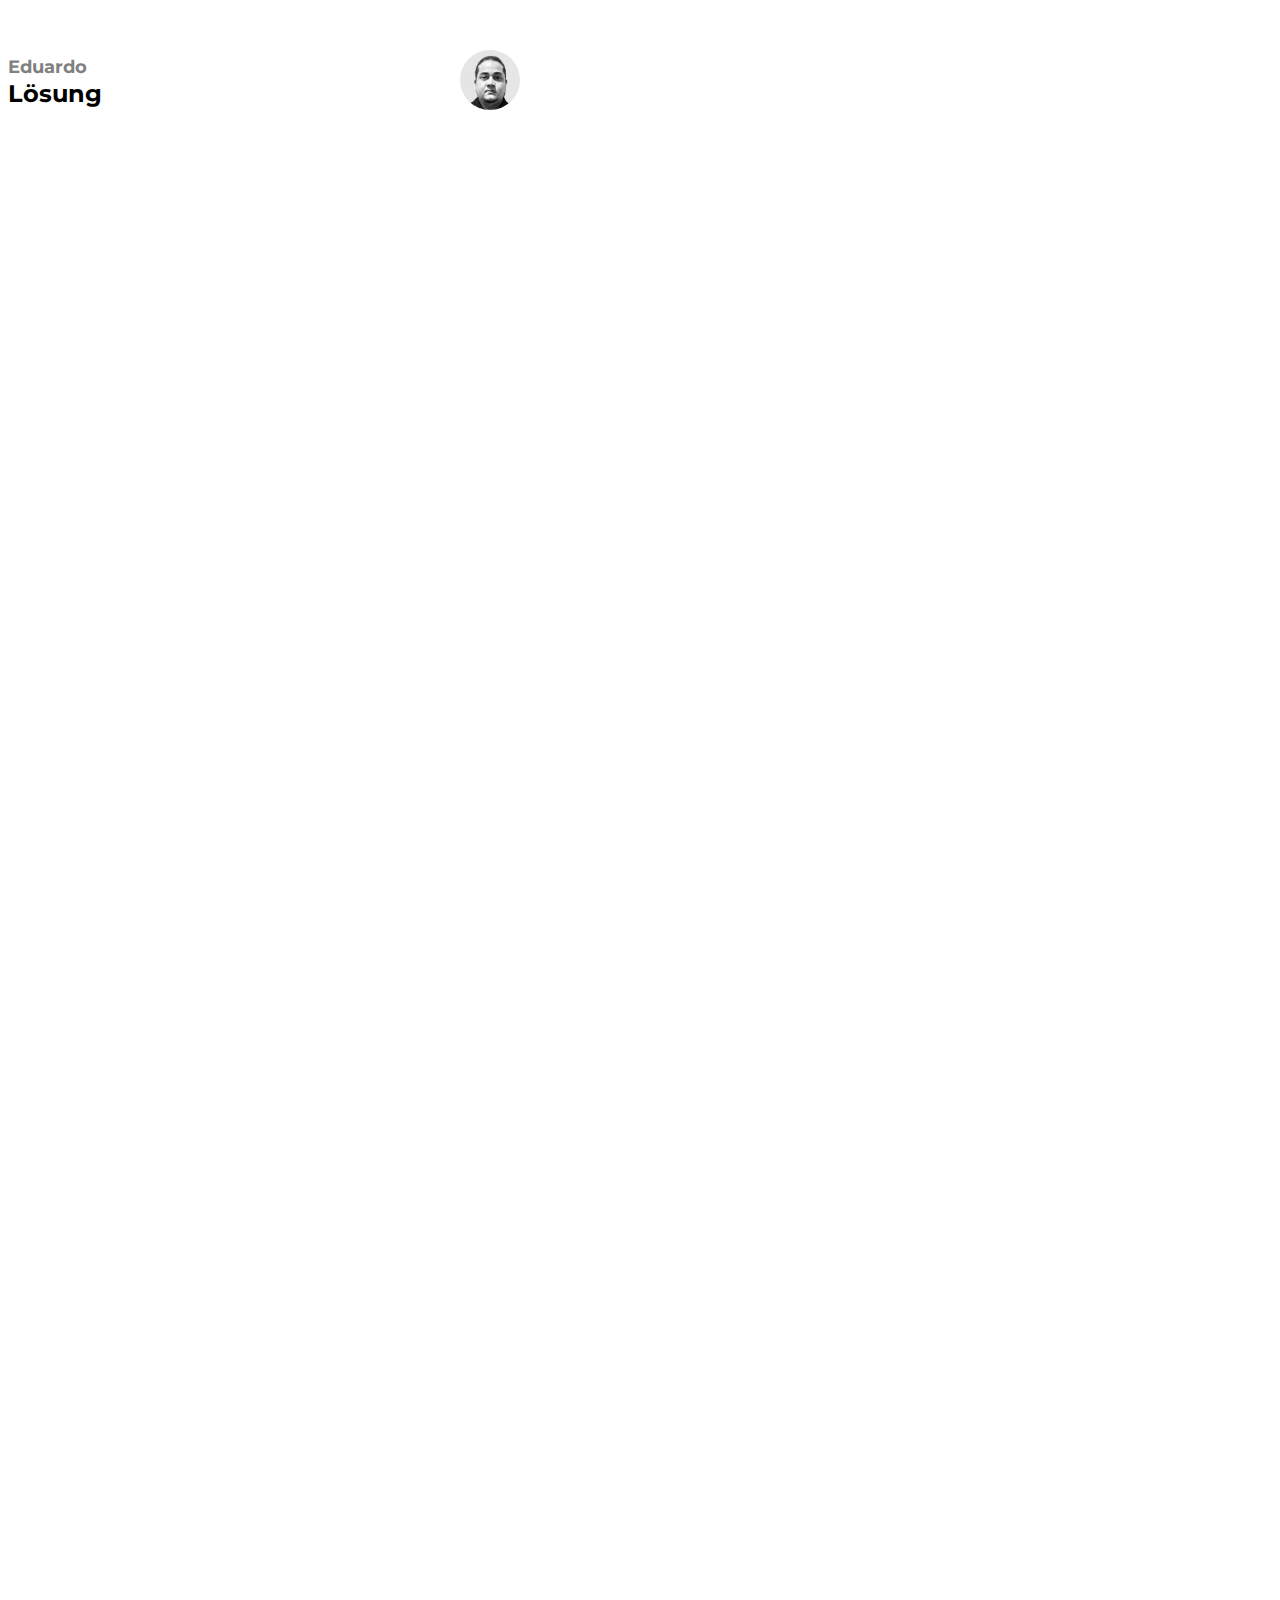
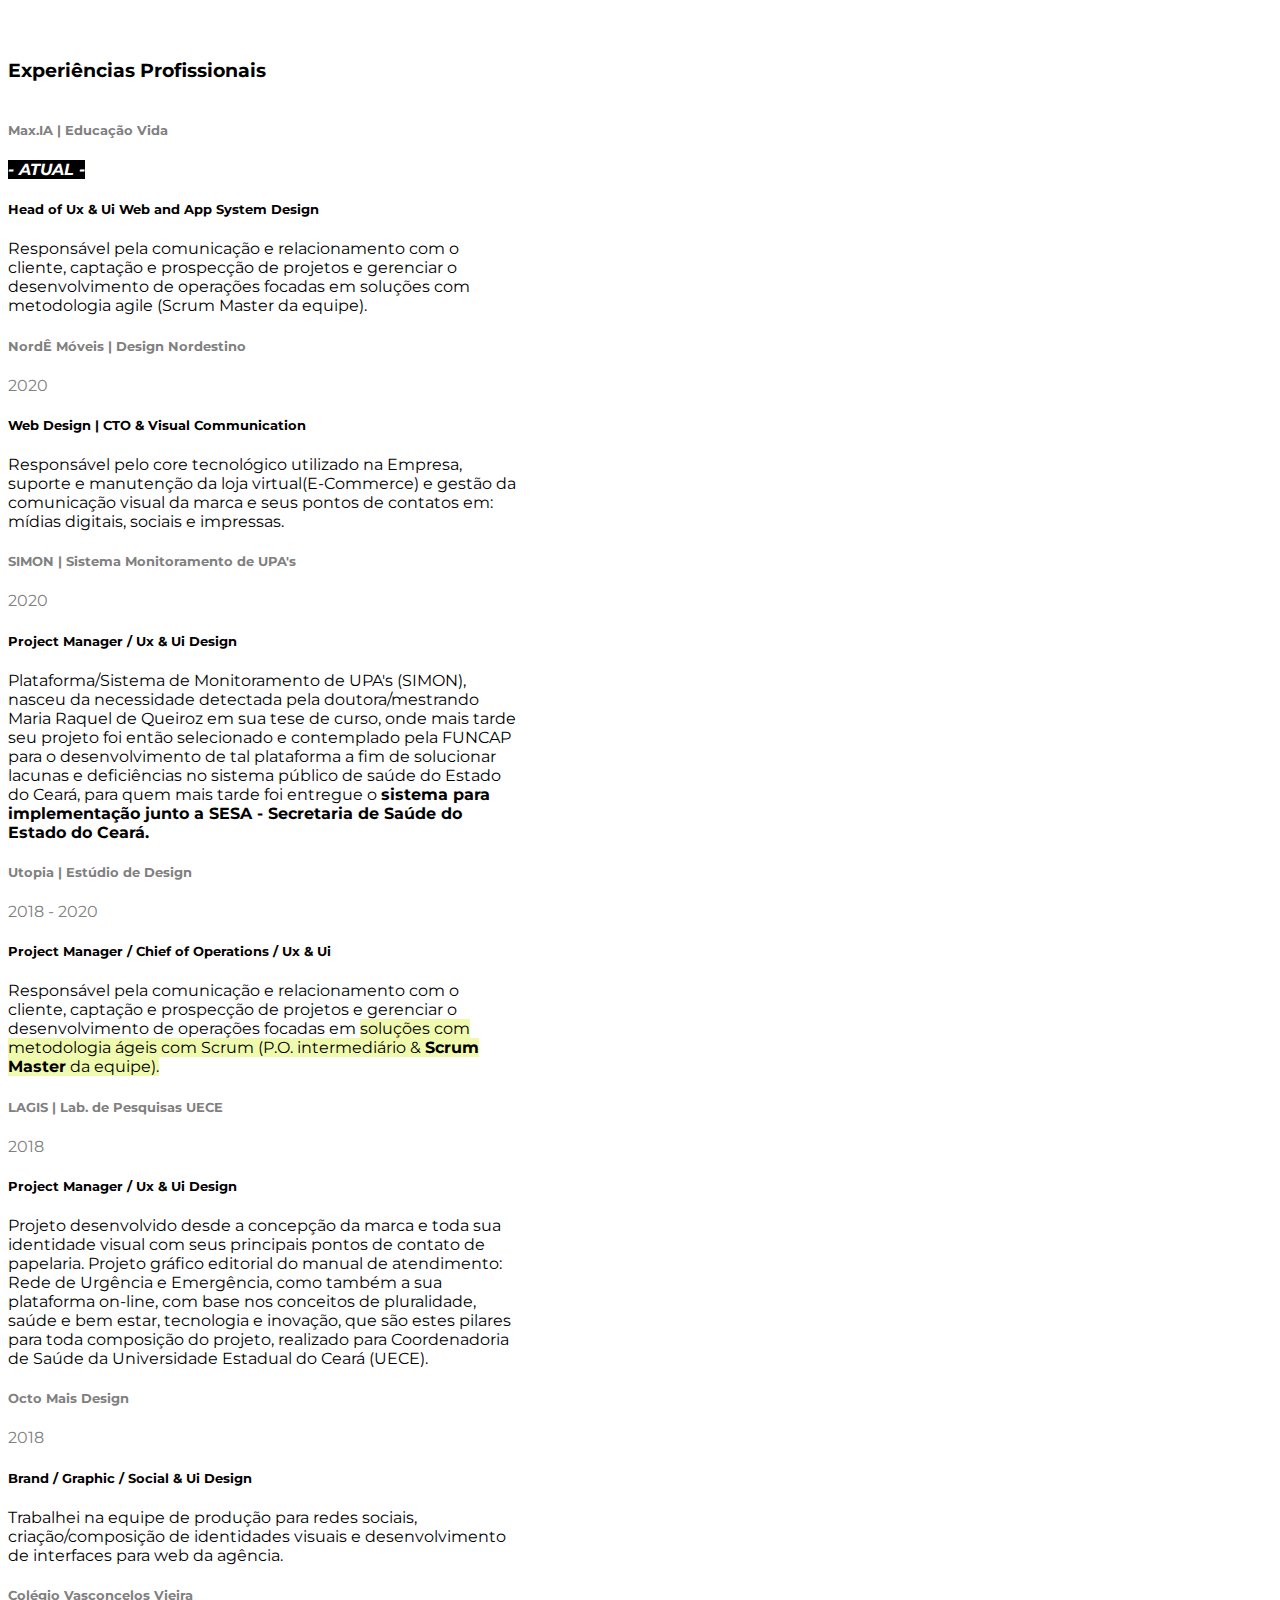
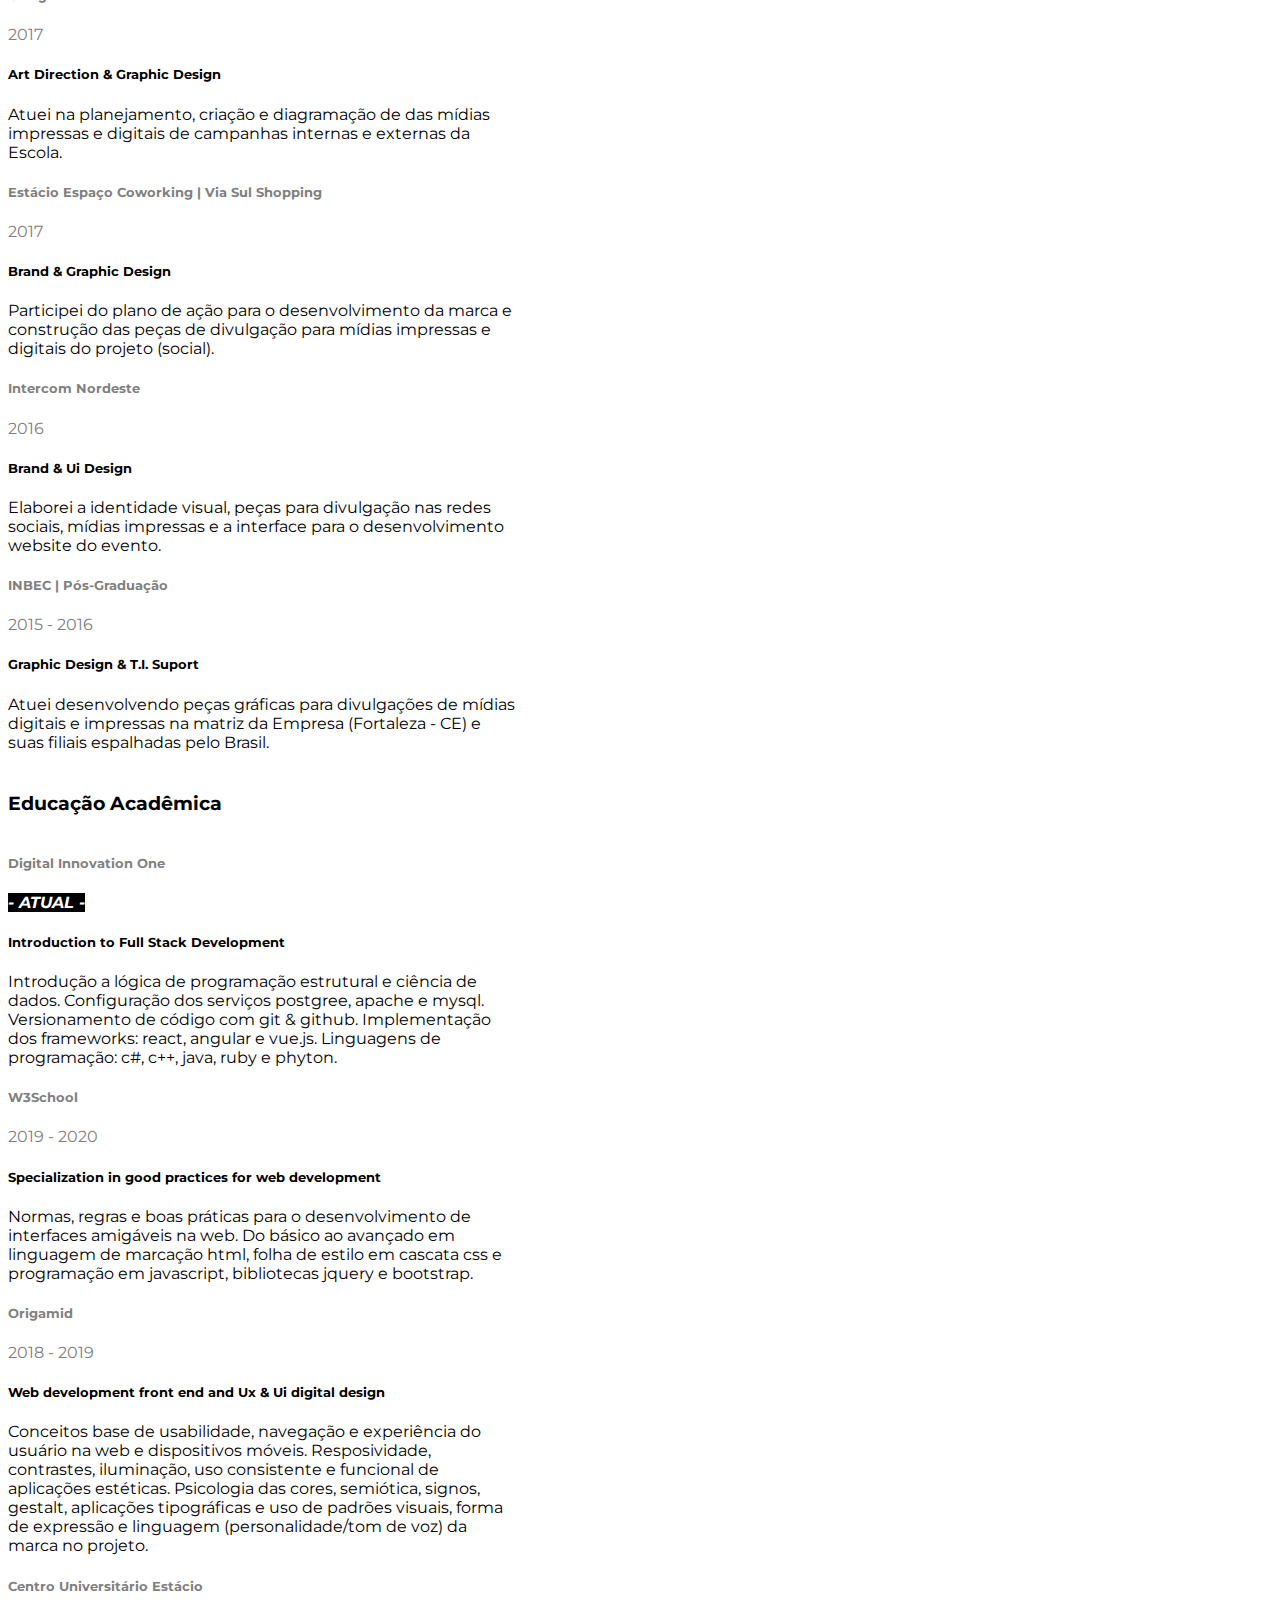
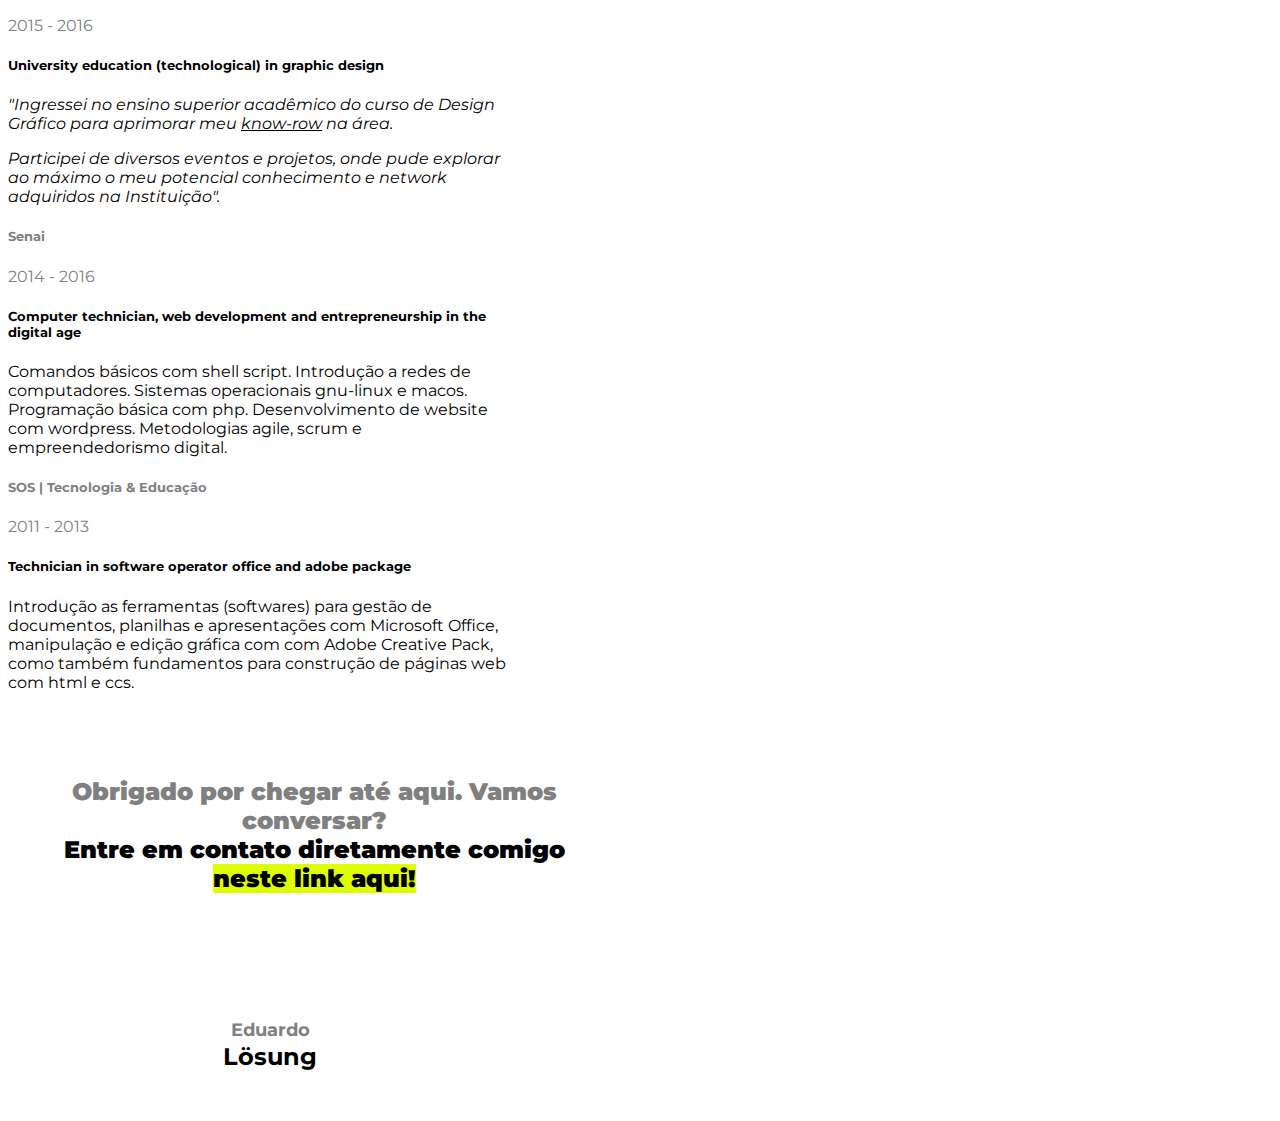
<file: index.html>
<!--
  
  Todos os comentários desta página servirão como guia para documentação futura do projeto Curriculum Web! Outros, são apenas indicadores.

  Data de criação: 21/02/2021
  Última atualização: 23/02/2021

  Repositório deste projeto no github: https://github.com/Eduardo-Losung/Curriculum-Web/tree/master

  Linkedin/Instagram: @losung.design

-->

<!DOCTYPE html>
<html lang="pt-BR">
<head>
  <meta charset="UTF-8">
  <meta http-equiv="X-UA-Compatible" content="IE=edge">
  <meta name="viewport" content="width=device-width, initial-scale=1.0">
  <title>Curriculum Web</title>
  <link href="https://cdn.jsdelivr.net/npm/bootstrap@5.0.0-beta2/dist/css/bootstrap.min.css" rel="stylesheet" integrity="sha384-BmbxuPwQa2lc/FVzBcNJ7UAyJxM6wuqIj61tLrc4wSX0szH/Ev+nYRRuWlolflfl" crossorigin="anonymous">
  <link rel="stylesheet" type="text/css" href="stylesheet.css" media="screen"/>
  <link rel="preconnect" href="https://fonts.gstatic.com">
  <link href="https://fonts.googleapis.com/css2?family=Montserrat:ital,wght@0,100;0,200;0,300;0,400;0,500;0,600;0,700;0,800;0,900;1,100;1,200;1,300;1,400;1,500;1,600;1,700;1,800;1,900&display=swap" rel="stylesheet">
</head>
<body>
  <section class="head container">
    <section data-anime="400" class="top-menu">
      <img class="perfil" src="imgs/foto-perfil.jpg" alt="Foto de Perfil">
    <h2 class="logotype">
      <span class="text-gray logo"> Eduardo </span> <br> Lösung
    </h2>

    <!--Inserir Llnks/botões-->

    </section>
    <div class="title" data-anime="800">
      Facilitador, pesquisador e designer
    </div>
    <h1 data-anime="1200">
      Especialista em comunicação visual, Ux & Ui design com foco em desenvolvimento web.
    </h1>
    <p class="description" data-anime="1200">
      Nascido na região metropolitana de Maracanaú, Ceará, Brasil e atualmente morando na capital, Fortaleza - CE. Iniciei minha graduação em Design Gráfico no Centro Universitário Estácio do Ceará (Via Corpvs), onde atuei como Presidente de Colegiado do Curso e também como colaborador de Projetos do Escritório Modelo da Instituição.
    </p>
  </section>

  <section class="container">
    <div class="row">
      <div class="icon-component col-4 col-lg-2">
        <img data-anime="1600" class="icon" src="icons/figma_icon_48px.svg">
        <span data-anime="1700" class="label">figma</span>
      </div>
      <div class="icon-component col-4 col-lg-2">
        <img data-anime="1800" class="icon" src="icons/vscode_icon_48px.svg">
        <span data-anime="1900" class="label">vscode</span>
      </div>
      <div class="icon-component col-4 col-lg-2">
        <img data-anime="2000" class="icon" src="icons/terminal_icon_48px.svg">
        <span data-anime="2100" class="label">c.line</span>
      </div>
      <div class="icon-component col-4 col-lg-2">
        <img data-anime="2200" class="icon" src="icons/html-icon-48px.svg">
        <span data-anime="2300" class="label">html</span>
      </div>
      <div class="icon-component col-4 col-lg-2">
        <img data-anime="2400" class="icon" src="icons/css-icon-48px.svg">
        <span data-anime="2500" class="label">css</span>
      </div>
      <div class="icon-component col-4 col-lg-2">
        <img data-anime="2600" class="icon" src="icons/js_icon_48px.svg">
        <span data-anime="2700" class="label">j.script</span>
      </div>
      <div class="icon-component col-4 col-lg-2">
        <img data-anime="2800" class="icon" src="icons/xd-icon-48px.svg">
        <span data-anime="2850" class="label">exp.d</span>
      </div>
      <div class="icon-component col-4 col-lg-2">
        <img data-anime="2900" class="icon" src="icons/ps-icon-48px.svg">
        <span data-anime="2950" class="label">photos</span>
      </div>
      <div class="icon-component col-4 col-lg-2">
        <img data-anime="3000" class="icon" src="icons/ai-icon-48px.svg">
        <span data-anime="3050" class="label">ilustras</span>
      </div>
      <div class="icon-component col-4 col-lg-2">
        <img data-anime="3100" class="icon" src="icons/ae-icon-48px.svg">
        <span data-anime="3150" class="label">effects</span>
      </div>
      <div class="icon-component col-4 col-lg-2">
        <img data-anime="3200" class="icon" src="icons/git_icon_48px.svg">
        <span data-anime="3250" class="label">commits</span>
      </div>
      <div class="icon-component col-4 col-lg-2">
        <img data-anime="3300" class="icon" src="icons/spot-icon-48px.svg">
        <span data-anime="3350" class="label">&#128526</span><!--😎-->
      </div>
    </div>
  </section>

  <section class="container work-exp" id="work-exp">
    <h3>
      Experiências Profissionais
    </h3>

    <div class="exp-comp row">
      <div class="col-md-6 text-md-end">
        <h5 class="company">
          <a href="https://vidaeducacao.com.br/" target="_blank" alt="website vidaeducacao.com.br">Max.IA | Educação Vida</a>
        </h5>
        <p class="date">
          <span class="atual italic"><strong>- atual -</strong></span>
      </div>
      <div class="col-md-6">
        <h5 class="job-function">
          Head of Ux & Ui Web and App System Design
        </h5>
        <p class="text-area">
          Responsável pela comunicação e relacionamento com o cliente, captação e prospecção de projetos e gerenciar o desenvolvimento de operações focadas em soluções com metodologia agile (Scrum Master da equipe).
        </p>
      </div>
    </div>

    <div class="exp-comp row">
      <div class="col-md-6 text-md-end">
        <h5 class="company">
          <a href="https://nordemoveis.com.br/" target="_blank" alt="website nordemoveis.com.br">NordÊ Móveis | Design Nordestino</a>
        </h5>
        <p class="date">
          2020
        </p>
      </div>
      <div class="col-md-6">
        <h5 class="job-function">
          Web Design | CTO & Visual Communication
        </h5>
        <p class="text-area">
          Responsável pelo core tecnológico utilizado na Empresa, suporte e manutenção da loja virtual(E-Commerce) e gestão da comunicação visual da marca e seus pontos de contatos em: mídias digitais, sociais e impressas.
        </p>
      </div>
    </div>

    <div class="exp-comp row">
      <div class="col-md-6 text-md-end">
        <h5 class="company" onmouseover="Tip('Estou trabalhando neste link. Clique aqui para solicitar um exemplar do projeto')" onmouseout="UnTip()">
          
          <!--Estou trabalhando neste link. Clique aqui para solicitar um exemplar do projeto-->

          <a href="#contact" data-toggle="tooltiptext" class="no-underline">SIMON | Sistema Monitoramento de UPA's
          </a>
        </h5>
        <p class="date">
          2020
        </p>
      </div>
      <div class="col-md-6">
        <h5 class="job-function">
          Project Manager / Ux & Ui Design
        </h5>
        <p class="text-area">
          Plataforma/Sistema de Monitoramento de UPA's (SIMON), nasceu da necessidade detectada pela doutora/mestrando Maria Raquel de Queiroz em sua tese de curso, onde mais tarde seu projeto foi então selecionado e contemplado pela FUNCAP para o desenvolvimento de tal plataforma a fim de solucionar lacunas e deficiências no sistema público de saúde do Estado do Ceará, para quem mais tarde foi entregue o <strong>sistema para implementação junto a SESA - Secretaria de Saúde do Estado do Ceará.</strong>
        </p>
      </div>
    </div>

    <div class="exp-comp row">
      <div class="col-md-6 text-md-end">
        <h5 class="company">
          <a href="https://utopiaestudio.com.br/" target="_blank" alt="website utopiaestudio.com.br">Utopia | Estúdio de Design</a>
        </h5>
        <p class="date">
          2018 - 2020
        </p>
      </div>
      <div class="col-md-6">
        <h5 class="job-function">
          Project Manager / Chief of Operations / Ux & Ui
        </h5>
        <p class="text-area">
          Responsável pela comunicação e relacionamento com o cliente, captação e prospecção de projetos e gerenciar o desenvolvimento de operações focadas em <span class="markup"> soluções com metodologia ágeis com Scrum (P.O. intermediário & <strong>Scrum Master</strong> da equipe).</span>
        </p>
      </div>
    </div>

    <div class="exp-comp row">
      <div class="col-md-6 text-md-end">
        <h5 class="company">
          <a href="https://www.behance.net/gallery/89326695/LAGIS" target="_blank" alt="postagem no behance do projeto">LAGIS | Lab. de Pesquisas UECE</a>
        </h5>
        <p class="date">
          2018
        </p>
      </div>
      <div class="col-md-6">
        <h5 class="job-function">
          Project Manager / Ux & Ui Design
        </h5>
        <p class="text-area">
           Projeto desenvolvido desde a concepção da marca e toda sua identidade visual com seus principais pontos de contato de papelaria. Projeto gráfico editorial do manual de atendimento: Rede de Urgência e Emergência, como também a sua plataforma on-line, com base nos conceitos de pluralidade, saúde e bem estar, tecnologia e inovação, que são estes pilares para toda composição do projeto, realizado para Coordenadoria de Saúde da Universidade Estadual do Ceará (UECE).
        </p>
      </div>
    </div>

    <div class="exp-comp row">
      <div class="col-md-6 text-md-end">
        <h5 class="company">
          <a href="https://octomais.com.br/" target="_blank" alt="website octomais.com.br">Octo Mais Design</a>
        </h5>
        <p class="date">
          2018
        </p>
      </div>
      <div class="col-md-6">
        <h5 class="job-function">
          Brand / Graphic / Social & Ui Design
        </h5>
        <p class="text-area">
          Trabalhei na equipe de produção para redes sociais, criação/composição de identidades visuais e desenvolvimento de interfaces para web da agência.
        </p>
      </div>
    </div>

    <div class="exp-comp row">
      <div class="col-md-6 text-md-end">
        <h5 class="company">
          <a href="https://www.portalcvv.com/" target="_blank" alt="website portalcvv.com">Colégio Vasconcelos Vieira</a>
        </h5>
        <p class="date">
          2017
        </p>
      </div>
      <div class="col-md-6">
        <h5 class="job-function">
          Art Direction & Graphic Design
        </h5>
        <p class="text-area">
          Atuei na planejamento, criação e diagramação de das mídias impressas e digitais de campanhas internas e externas da Escola.
        </p>
      </div>
    </div>

    <div class="exp-comp row">
      <div class="col-md-6 text-md-end">
        <h5 class="company">
          <a href="https://m.instagram.com/p/B-rrxUQHfEW/" target="_blank" alt="post do evento no instagram.com/losung.design">Estácio Espaço Coworking | Via Sul Shopping</a>
        </h5>
        <p class="date">
          2017
        </p>
      </div>
      <div class="col-md-6">
        <h5 class="job-function">
          Brand & Graphic Design
        </h5>
        <p class="text-area">
          Participei do plano de ação para o desenvolvimento da marca e construção das peças de divulgação para mídias impressas e digitais do projeto (social).
        </p>
      </div>
    </div>

    <div class="exp-comp row">
      <div class="col-md-6 text-md-end">
        <h5 class="company">
          <a href="https://m.instagram.com/p/B9pep2rnvdf/" target="_blank" alt="post do evento no instagram.com/losung.design">Intercom Nordeste</a>
        </h5>
        <p class="date">
          2016
        </p>
      </div>
      <div class="col-md-6">
        <h5 class="job-function">
          Brand & Ui Design
        </h5>
        <p class="text-area">
          Elaborei a identidade visual, peças para divulgação nas redes sociais, mídias impressas e a interface para o desenvolvimento website do evento.
        </p>
      </div>
    </div>

    <div class="exp-comp row">
      <div class="col-md-6 text-md-end">
        <h5 class="company link-gray">
          <a href="https://inbec.com.br/" target="_blank" alt="website inbec.com.br">INBEC | Pós-Graduação</a>
        </h5>
        <p class="date">
          2015 - 2016
        </p>
      </div>
      <div class="col-md-6">
        <h5 class="job-function">
          Graphic Design & T.I. Suport
        </h5>
        <p class="text-area">
          Atuei desenvolvendo peças gráficas para divulgações de mídias digitais e impressas na matriz da Empresa (Fortaleza - CE) e suas filiais espalhadas pelo Brasil.
        </p>
      </div>
    </div>

  </section>

  <section class="container acad-exp" id="acad-exp">
    <h3>
      Educação Acadêmica
    </h3>

    <div class="exp-comp row">
      <div class="col-md-6 text-md-end">
        <h5 class="company">
          <a href="https://digitalinnovation.one/" target="_blank" alt="website digitalinnovation.one">Digital Innovation One</a>
        </h5>
        <p class="date">
          <span class="atual italic"> <strong>- atual -</strong></span>
        </p>
      </div>
      <div class="col-md-6">
        <h5 class="job-function">
          Introduction to Full Stack Development
        </h5>
        <p class="text-area">
          Introdução a lógica de programação estrutural e ciência de dados. Configuração dos serviços postgree, apache e mysql. Versionamento de código com git & github. Implementação dos frameworks: react, angular e vue.js. Linguagens de programação: c#, c++, java, ruby e phyton.
        </p>
      </div>
    </div>

    <div class="exp-comp row">
      <div class="col-md-6 text-md-end">
        <h5 class="company">
          <a href="https://www.w3schools.com/" target="_blank" alt="website w3schools.com">W3School</a>
        </h5>
        <p class="date">
          2019 - 2020
        </p>
      </div>
      <div class="col-md-6">
        <h5 class="job-function">
          Specialization in good practices for web development
        </h5>
        <p class="text-area">
          Normas, regras e boas práticas para o desenvolvimento de interfaces amigáveis na web. Do básico ao avançado em linguagem de marcação html, folha de estilo em cascata css e programação em javascript, bibliotecas jquery e bootstrap.
        </p>
      </div>
    </div>

    <div class="exp-comp row">
      <div class="col-md-6 text-md-end">
        <h5 class="company">
          <a href="https://www.origamid.com/" target="_blank" alt="website origamid.com">Origamid</a>
        </h5>
        <p class="date">
          2018 - 2019
        </p>
      </div>
      <div class="col-md-6">
        <h5 class="job-function">
          Web development front end and Ux & Ui digital design
        </h5>
        <p class="text-area">
          Conceitos base de usabilidade, navegação e experiência do usuário na web e dispositivos móveis. Resposividade, contrastes, iluminação, uso consistente e funcional de aplicações estéticas. Psicologia das cores, semiótica, signos, gestalt, aplicações tipográficas e uso de padrões visuais, forma de expressão e linguagem (personalidade/tom de voz) da marca no projeto.
        </p>
      </div>
    </div>

    <div class="exp-comp row">
      <div class="col-md-6 text-md-end">
        <h5 class="company">
          <a href="https://estacio.br/" target="_blank" alt="website estacio.br">Centro Universitário Estácio</a>
        </h5>
        <p class="date">
          2015 - 2016
        </p>
      </div>
      <div class="col-md-6">
        <h5 class="job-function">
          University education (technological) in graphic design
        </h5>
        <p class="text-area italic">
          "Ingressei no ensino superior acadêmico do curso de Design Gráfico para aprimorar meu <span class="underline">know-row</span> na área.
        </p>
        <p class="text-area italic">
          Participei de diversos eventos  e projetos, onde pude explorar ao máximo o meu potencial conhecimento e network adquiridos na Instituição".
        </p>
      </div>
    </div> 

    <div class="exp-comp row">
      <div class="col-md-6 text-md-end">
        <h5 class="company">
          <a href="https://www.senai-ce.org.br/" target="_blank" alt="website senai-ce.org.br">Senai</a>
        </h5>
        <p class="date">
          2014 - 2016
        </p>
      </div>
      <div class="col-md-6">
        <h5 class="job-function">
          Computer technician, web development and entrepreneurship in the digital age
        </h5>
        <p class="text-area">
          Comandos básicos com shell script. Introdução a redes de computadores. Sistemas operacionais gnu-linux e macos. Programação básica com php. Desenvolvimento de website com wordpress. Metodologias agile, scrum e empreendedorismo digital.
        </p>
      </div>
    </div>

    <div class="exp-comp row">
      <div class="col-md-6 text-md-end">
        <h5 class="company">
          <a href="https://www.sos.com.br/" target="_blank" alt="website sos.com.br">SOS | Tecnologia & Educação</a>
        </h5>
        <p class="date">
          2011 - 2013
        </p>
      </div>
      <div class="col-md-6">
        <h5 class="job-function">
          Technician in software operator office and adobe package
        </h5>
        <p class="text-area">
          Introdução as ferramentas (softwares) para gestão de documentos, planilhas e apresentações com Microsoft Office, manipulação e edição gráfica com com Adobe Creative Pack, como também fundamentos para construção de páginas web com html e ccs.
        </p>
      </div>
    </div>

  </section>

  <!-- Próxima feature a ser finalizada [PORTFOLIO - Imagens com os melhores projetos desenvolvidos]

    <section class="container-fluid">

    <section class="proj container">
      <h2 class="tittle-proj">
        Projetos de sucesso sempre começam com um bom plano
      </h2>
    </section>

    <section class="dark-bg" style="width: 100%; height: 500px; background-color: black;">
      
    </section>

  </section>

  -->

  <section class="ctas container">
    <h2>
      <!--Inserir ao finalizar a doc...
        
        <span class="text-gray">Veja a documentação do leiaute <a href="#" target="_blank" class="link-gray">clicando aqui</a>. <br> </span>
      Se preferir,
      -->
             <strong><span id="contact" class="text-gray">Obrigado por chegar até aqui. Vamos conversar?</span><br> Entre em contato diretamente comigo <br> <a class="link-call" href="https://is.gd/vbS8a3" target="_blank">neste link aqui!</a></strong>
    </h2>
  </section>

  <footer class="foot container">
    <h2 class="logotype logo-foot" style="float: left;">
      <span class="text-gray logo"> Eduardo </span> <br> Lösung
    </h2>
  </footer>
  
  <!--Ref.: Professor André (Origamid) : https://github.com/origamid/simple-anime -->
  
  <script src="./js/simple-anime.js"></script>

  <!--Ref.: Lucas Pamplona Instagram : @pamp_z -->

  <script src="/js/eventlist.js"></script>

  <!-- Ref.:
    
    Disseminador de conhecimento: Rafael Couto
    https://rafaelcouto.com.br/exibir-mensagem-ao-passar-o-mouse-na-imagem-com-javascript/ 
  
    Autor do script: Walter Zorn
    http://www.walterzorn.com/tooltip/tooltip_e.htm#docu
  
  -->

  <script type="text/javascript" src="/js/wz_tooltip.js"></script>

</body>
</html>
</file>
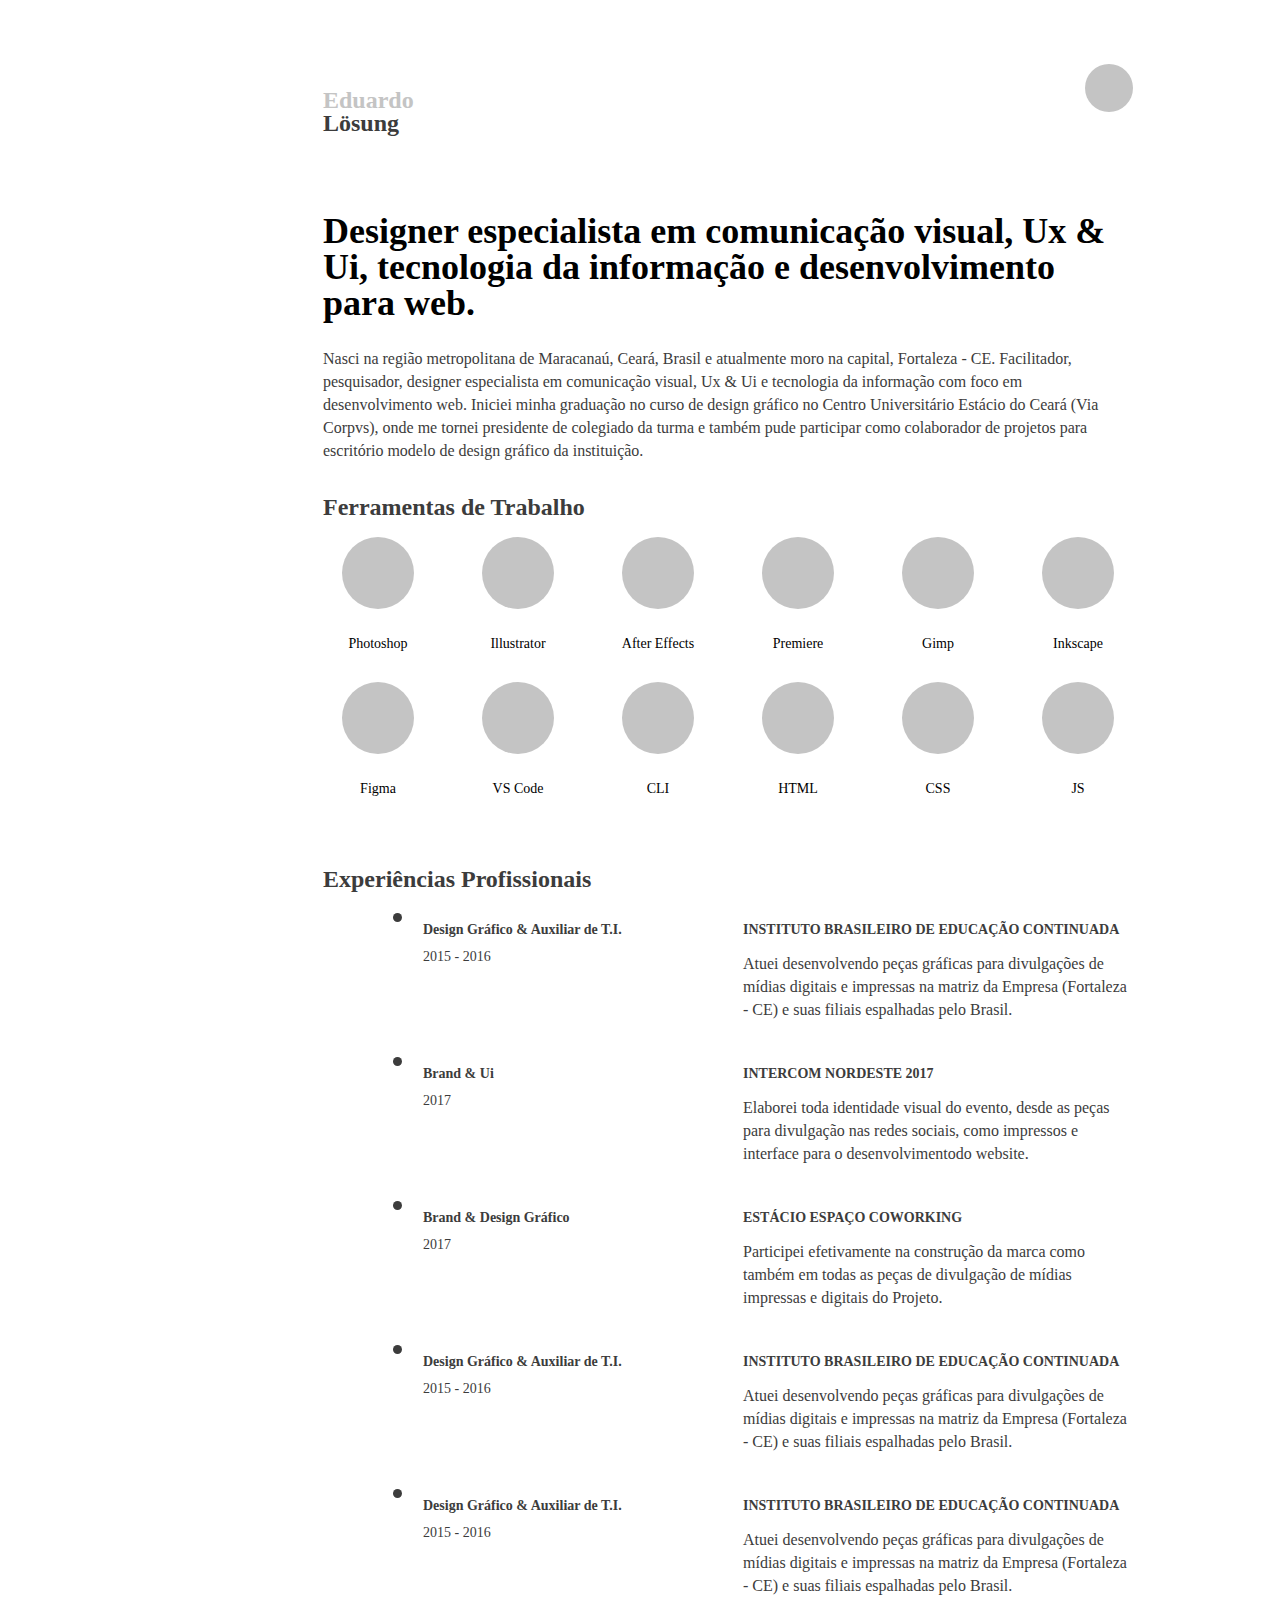
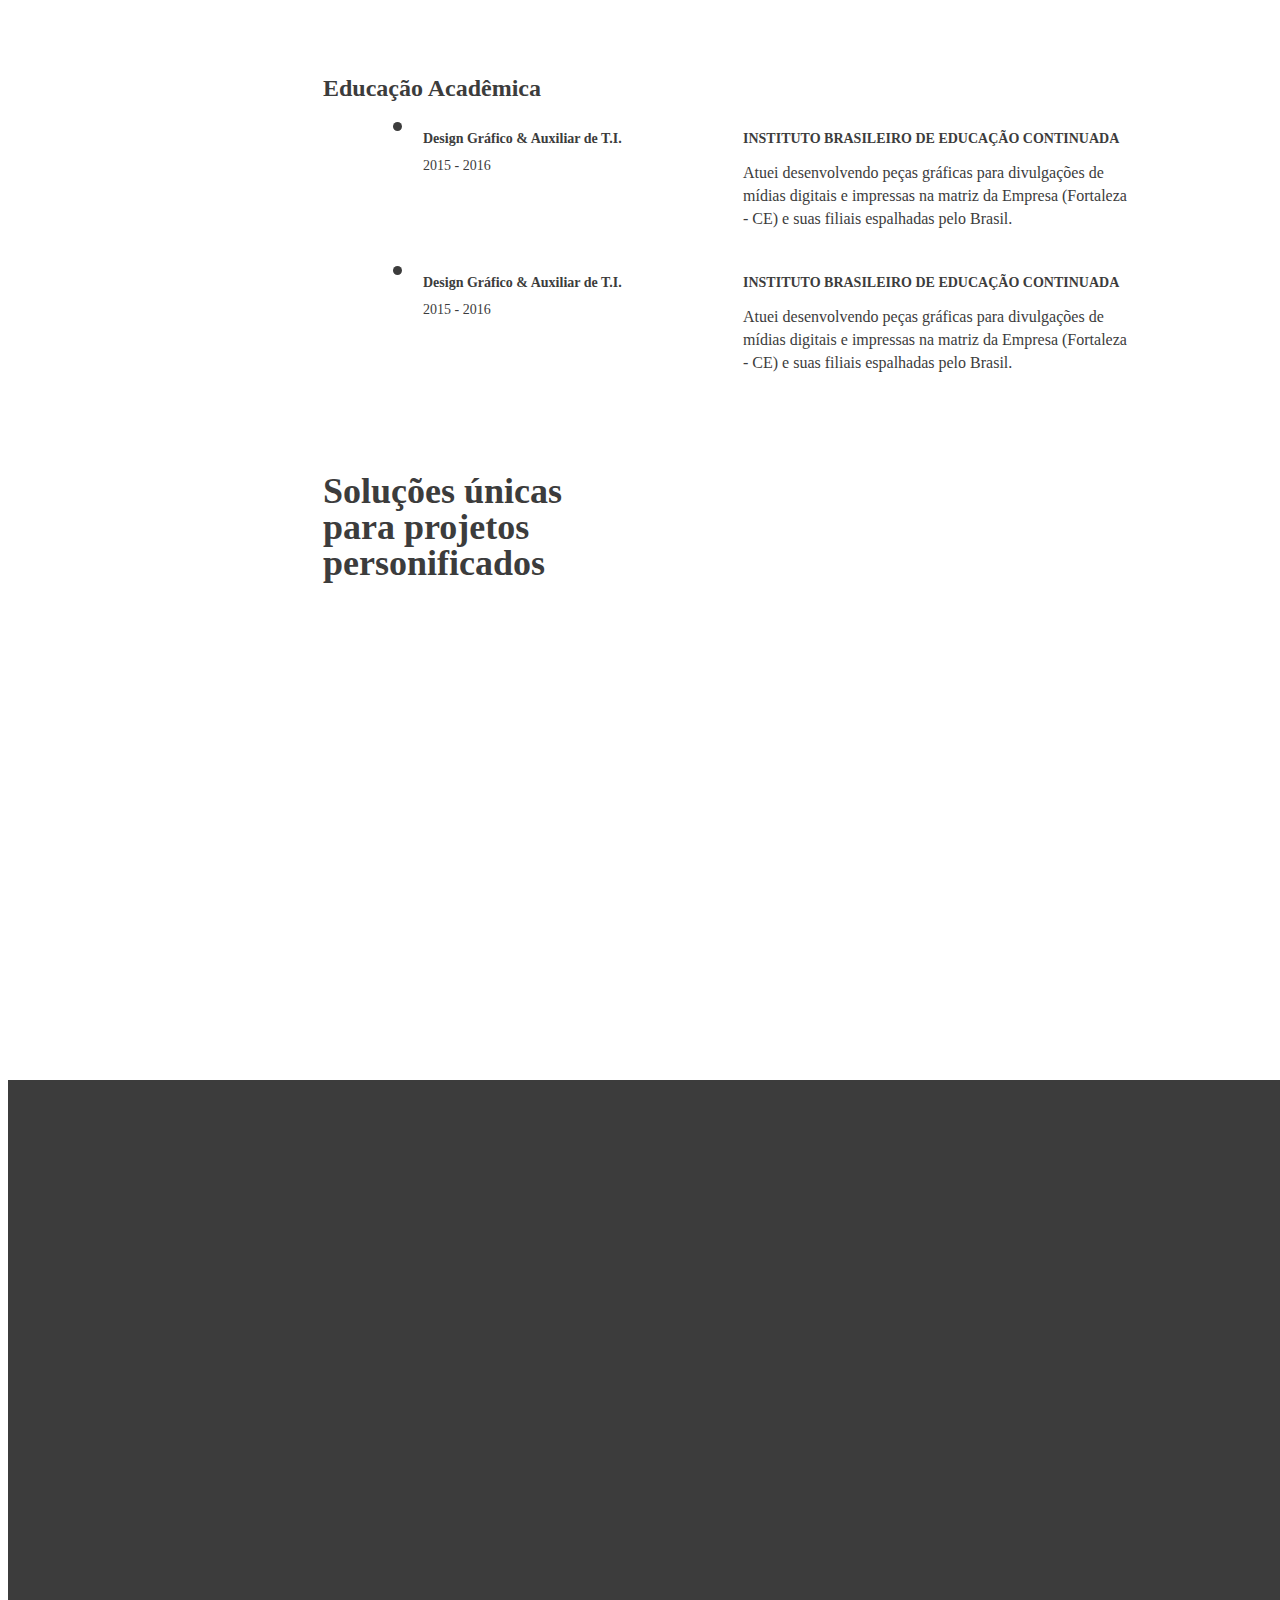
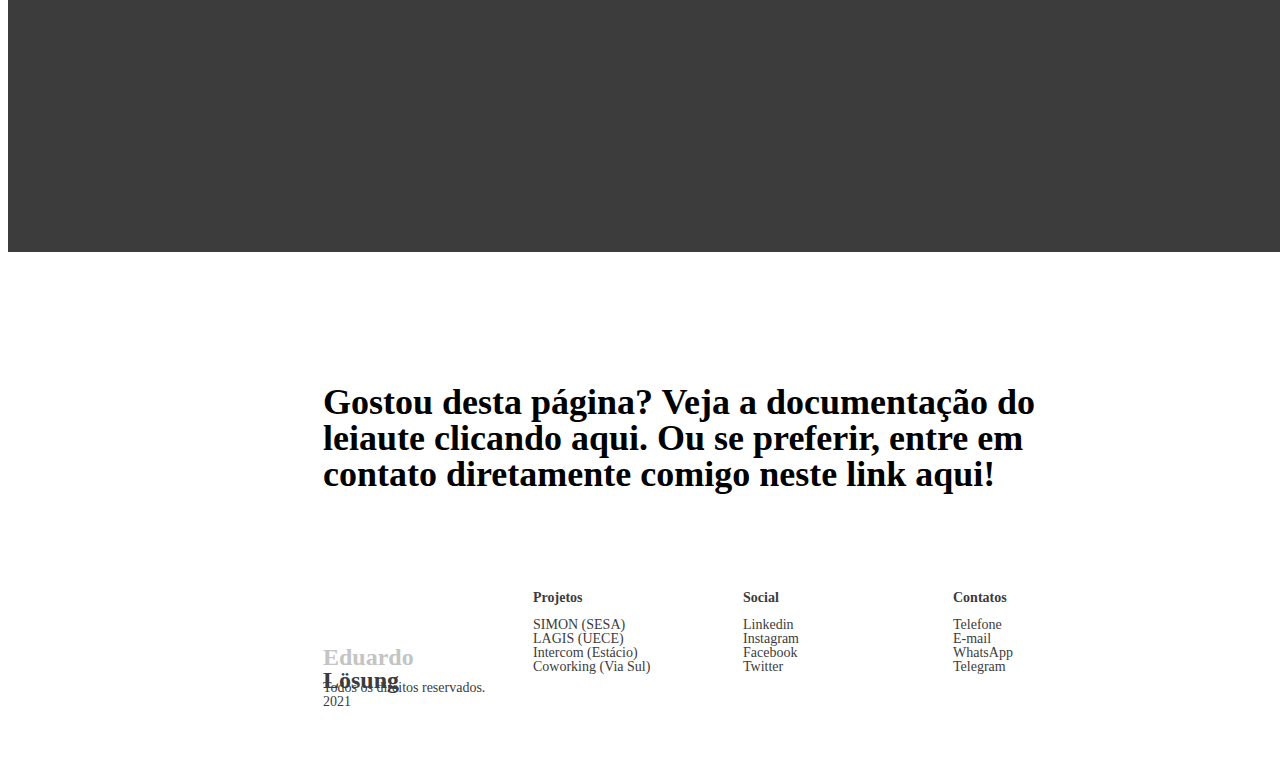
<file: backups/curriculum-web/backups/generatorcode.html>
<!DOCTYPE html>
<html lang="pt-BR">
<head>
  <meta charset="UTF-8">
  <meta http-equiv="X-UA-Compatible" content="IE=edge">
  <meta name="viewport" content="width=device-width, initial-scale=1.0">
  <title>Document</title>
</head>
<body>
  <div style="width: 1440px; height: 3951px; background-color: white; position: relative;">
    <div style="width: 316px; height: 395px; left: 626px; top: 2289px; position: absolute;"></div>
    <div style="transform: rotate(-90deg); width: 247px; height: 50px; left: 611px; top: 2487px; position: absolute;"></div>
    <div style="width: 383px; height: 480px; padding-top: 59px; padding-bottom: 392px; padding-left: 344px; padding-right: 39px; left: 173px; top: 2177px; position: absolute; display: inline-flex; flex-direction: row; align-items: flex-start; justify-content: flex-end;">
        <p style="font-size: 24px; font-weight: 700; line-height: 100%; color: black;"> </p>
    </div>
    <p style="width: 810px; height: 126px; left: 315px; top: 169px; position: absolute; font-size: 36px; font-weight: 700; line-height: 100%;">Designer especialista em comunicação visual, Ux & Ui, tecnologia da informação e desenvolvimento para web.</p>
    <p style="width: 320px; height: 126px; left: 315px; top: 2029px; position: absolute; font-size: 36px; font-weight: 700; line-height: 100%; color: rgba(59.50, 59.50, 59.50, 1);">Soluções únicas para projetos personificados</p>
    <p style="width: 810px; height: 130px; left: 315px; top: 3540px; position: absolute; font-size: 36px; font-weight: 700; line-height: 100%;">Gostou desta página? Veja a documentação do leiaute clicando aqui. Ou se preferir, entre em contato diretamente comigo neste link aqui!</p>
    <p style="width: 810px; height: 112px; left: 315px; top: 323px; position: absolute; font-size: 16px; line-height: 23px; color: rgba(59.50, 59.50, 59.50, 1);">Nasci na região metropolitana de Maracanaú, Ceará, Brasil e atualmente moro na capital, Fortaleza - CE. Facilitador, pesquisador, designer especialista em comunicação visual, Ux & Ui e tecnologia da informação com foco em desenvolvimento web. Iniciei minha graduação no curso de design gráfico no Centro Universitário Estácio do Ceará (Via Corpvs), onde me tornei presidente de colegiado da turma e também pude participar como colaborador de projetos para escritório modelo de design gráfico da instituição.</p>
    <p style="width: 390px; height: 92px; left: 735px; top: 928px; position: absolute; font-size: 16px; line-height: 23px; color: rgba(59.50, 59.50, 59.50, 1);">Atuei desenvolvendo peças gráficas para divulgações de mídias digitais e impressas na matriz da Empresa (Fortaleza - CE) e suas filiais espalhadas pelo Brasil.</p>
    <p style="width: 390px; height: 92px; left: 735px; top: 1737px; position: absolute; font-size: 16px; line-height: 23px; color: rgba(59.50, 59.50, 59.50, 1);">Atuei desenvolvendo peças gráficas para divulgações de mídias digitais e impressas na matriz da Empresa (Fortaleza - CE) e suas filiais espalhadas pelo Brasil.</p>
    <p style="width: 390px; height: 92px; left: 735px; top: 1072px; position: absolute; font-size: 16px; line-height: 23px; color: rgba(59.50, 59.50, 59.50, 1);">Elaborei toda identidade visual do evento, desde as peças para divulgação nas redes sociais, como impressos e interface para o desenvolvimentodo website.</p>
    <p style="width: 390px; height: 92px; left: 735px; top: 1881px; position: absolute; font-size: 16px; line-height: 23px; color: rgba(59.50, 59.50, 59.50, 1);">Atuei desenvolvendo peças gráficas para divulgações de mídias digitais e impressas na matriz da Empresa (Fortaleza - CE) e suas filiais espalhadas pelo Brasil.</p>
    <p style="width: 390px; height: 92px; left: 735px; top: 1216px; position: absolute; font-size: 16px; line-height: 23px; color: rgba(59.50, 59.50, 59.50, 1);">Participei efetivamente na construção da marca como também em todas as peças de divulgação de mídias impressas e digitais do Projeto.</p>
    <p style="width: 390px; height: 92px; left: 735px; top: 1360px; position: absolute; font-size: 16px; line-height: 23px; color: rgba(59.50, 59.50, 59.50, 1);">Atuei desenvolvendo peças gráficas para divulgações de mídias digitais e impressas na matriz da Empresa (Fortaleza - CE) e suas filiais espalhadas pelo Brasil.</p>
    <p style="width: 390px; height: 92px; left: 735px; top: 1504px; position: absolute; font-size: 16px; line-height: 23px; color: rgba(59.50, 59.50, 59.50, 1);">Atuei desenvolvendo peças gráficas para divulgações de mídias digitais e impressas na matriz da Empresa (Fortaleza - CE) e suas filiais espalhadas pelo Brasil.</p>
    <p style="width: 810px; height: 21px; left: 315px; top: 463px; position: absolute; font-size: 24px; font-weight: 700; line-height: 100%; color: rgba(59.50, 59.50, 59.50, 1);">Ferramentas de Trabalho</p>
    <p style="width: 810px; height: 21px; left: 315px; top: 835px; position: absolute; font-size: 24px; font-weight: 700; line-height: 100%; color: rgba(59.50, 59.50, 59.50, 1);">Experiências Profissionais</p>
    <p style="width: 810px; height: 21px; left: 315px; top: 1644px; position: absolute; font-size: 24px; font-weight: 700; line-height: 100%; color: rgba(59.50, 59.50, 59.50, 1);">Educação Acadêmica</p>
    <div style="width: 72px; height: 72px; left: 334px; top: 529px; position: absolute; background-color: rgba(196, 196, 196, 1); border-radius: 9999px;"></div>
    <div style="width: 72px; height: 72px; left: 334px; top: 674px; position: absolute; background-color: rgba(196, 196, 196, 1); border-radius: 9999px;"></div>
    <div style="width: 72px; height: 72px; left: 474px; top: 529px; position: absolute; background-color: rgba(196, 196, 196, 1); border-radius: 9999px;"></div>
    <div style="width: 72px; height: 72px; left: 474px; top: 674px; position: absolute; background-color: rgba(196, 196, 196, 1); border-radius: 9999px;"></div>
    <div style="width: 72px; height: 72px; left: 614px; top: 529px; position: absolute; background-color: rgba(196, 196, 196, 1); border-radius: 9999px;"></div>
    <div style="width: 72px; height: 72px; left: 614px; top: 674px; position: absolute; background-color: rgba(196, 196, 196, 1); border-radius: 9999px;"></div>
    <div style="width: 72px; height: 72px; left: 754px; top: 529px; position: absolute; background-color: rgba(196, 196, 196, 1); border-radius: 9999px;"></div>
    <div style="width: 72px; height: 72px; left: 754px; top: 674px; position: absolute; background-color: rgba(196, 196, 196, 1); border-radius: 9999px;"></div>
    <div style="width: 72px; height: 72px; left: 894px; top: 529px; position: absolute; background-color: rgba(196, 196, 196, 1); border-radius: 9999px;"></div>
    <div style="width: 72px; height: 72px; left: 894px; top: 674px; position: absolute; background-color: rgba(196, 196, 196, 1); border-radius: 9999px;"></div>
    <div style="width: 72px; height: 72px; left: 1034px; top: 529px; position: absolute; background-color: rgba(196, 196, 196, 1); border-radius: 9999px;"></div>
    <div style="width: 72px; height: 72px; left: 1034px; top: 674px; position: absolute; background-color: rgba(196, 196, 196, 1); border-radius: 9999px;"></div>
    <p style="width: 110px; height: 14px; left: 315px; top: 615px; position: absolute; font-size: 14px; line-height: 100%; text-align: center; color: black;">Photoshop</p>
    <p style="width: 110px; height: 14px; left: 315px; top: 760px; position: absolute; font-size: 14px; line-height: 100%; text-align: center; color: black;">Figma</p>
    <p style="width: 110px; height: 14px; left: 455px; top: 615px; position: absolute; font-size: 14px; line-height: 100%; text-align: center; color: black;">Illustrator</p>
    <p style="width: 110px; height: 14px; left: 455px; top: 760px; position: absolute; font-size: 14px; line-height: 100%; text-align: center; color: black;">VS Code</p>
    <p style="width: 110px; height: 14px; left: 595px; top: 615px; position: absolute; font-size: 14px; line-height: 100%; text-align: center; color: black;">After Effects</p>
    <p style="width: 110px; height: 14px; left: 595px; top: 760px; position: absolute; font-size: 14px; line-height: 100%; text-align: center; color: black;">CLI</p>
    <p style="width: 110px; height: 14px; left: 735px; top: 615px; position: absolute; font-size: 14px; line-height: 100%; text-align: center; color: black;">Premiere</p>
    <p style="width: 110px; height: 14px; left: 735px; top: 760px; position: absolute; font-size: 14px; line-height: 100%; text-align: center; color: black;">HTML</p>
    <p style="width: 110px; height: 14px; left: 875px; top: 615px; position: absolute; font-size: 14px; line-height: 100%; text-align: center; color: black;">Gimp</p>
    <p style="width: 110px; height: 14px; left: 875px; top: 760px; position: absolute; font-size: 14px; line-height: 100%; text-align: center; color: black;">CSS</p>
    <p style="width: 110px; height: 14px; left: 1015px; top: 615px; position: absolute; font-size: 14px; line-height: 100%; text-align: center; color: black;">Inkscape</p>
    <p style="width: 110px; height: 14px; left: 1015px; top: 760px; position: absolute; font-size: 14px; line-height: 100%; text-align: center; color: black;">JS</p>
    <p style="width: 220px; height: 21px; left: 415px; top: 901px; position: absolute; font-size: 14px; font-weight: 700; line-height: 100%; color: rgba(59.50, 59.50, 59.50, 1);">Design Gráfico & Auxiliar de T.I.</p>
    <p style="width: 220px; height: 21px; left: 415px; top: 1710px; position: absolute; font-size: 14px; font-weight: 700; line-height: 100%; color: rgba(59.50, 59.50, 59.50, 1);">Design Gráfico & Auxiliar de T.I.</p>
    <p style="width: 220px; height: 21px; left: 415px; top: 1045px; position: absolute; font-size: 14px; font-weight: 700; line-height: 100%; color: rgba(59.50, 59.50, 59.50, 1);">Brand & Ui
    </p>
    <p style="width: 220px; height: 21px; left: 415px; top: 1854px; position: absolute; font-size: 14px; font-weight: 700; line-height: 100%; color: rgba(59.50, 59.50, 59.50, 1);">Design Gráfico & Auxiliar de T.I.</p>
    <p style="width: 220px; height: 21px; left: 415px; top: 1189px; position: absolute; font-size: 14px; font-weight: 700; line-height: 100%; color: rgba(59.50, 59.50, 59.50, 1);">Brand & Design Gráfico</p>
    <p style="width: 220px; height: 21px; left: 415px; top: 1333px; position: absolute; font-size: 14px; font-weight: 700; line-height: 100%; color: rgba(59.50, 59.50, 59.50, 1);">Design Gráfico & Auxiliar de T.I.</p>
    <p style="width: 220px; height: 21px; left: 415px; top: 1477px; position: absolute; font-size: 14px; font-weight: 700; line-height: 100%; color: rgba(59.50, 59.50, 59.50, 1);">Design Gráfico & Auxiliar de T.I.</p>
    <p style="width: 390px; height: 21px; left: 735px; top: 901px; position: absolute; font-size: 14px; font-weight: 700; line-height: 100%; color: rgba(59.50, 59.50, 59.50, 1); text-transform: uppercase;">Instituto Brasileiro de Educação Continuada</p>
    <p style="width: 390px; height: 21px; left: 735px; top: 1710px; position: absolute; font-size: 14px; font-weight: 700; line-height: 100%; color: rgba(59.50, 59.50, 59.50, 1); text-transform: uppercase;">Instituto Brasileiro de Educação Continuada</p>
    <p style="width: 390px; height: 21px; left: 735px; top: 1045px; position: absolute; font-size: 14px; font-weight: 700; line-height: 100%; color: rgba(59.50, 59.50, 59.50, 1); text-transform: uppercase;">INTERCOM NORDESTE 2017</p>
    <p style="width: 390px; height: 21px; left: 735px; top: 1854px; position: absolute; font-size: 14px; font-weight: 700; line-height: 100%; color: rgba(59.50, 59.50, 59.50, 1); text-transform: uppercase;">Instituto Brasileiro de Educação Continuada</p>
    <p style="width: 390px; height: 21px; left: 735px; top: 1189px; position: absolute; font-size: 14px; font-weight: 700; line-height: 100%; color: rgba(59.50, 59.50, 59.50, 1); text-transform: uppercase;">ESTÁCIO ESPAÇO COWORKING</p>
    <p style="width: 390px; height: 21px; left: 735px; top: 1333px; position: absolute; font-size: 14px; font-weight: 700; line-height: 100%; color: rgba(59.50, 59.50, 59.50, 1); text-transform: uppercase;">Instituto Brasileiro de Educação Continuada</p>
    <p style="width: 390px; height: 21px; left: 735px; top: 1477px; position: absolute; font-size: 14px; font-weight: 700; line-height: 100%; color: rgba(59.50, 59.50, 59.50, 1); text-transform: uppercase;">Instituto Brasileiro de Educação Continuada</p>
    <p style="width: 220px; height: 21px; left: 415px; top: 928px; position: absolute; font-size: 14px; font-weight: 300; line-height: 100%; color: rgba(59.50, 59.50, 59.50, 1);">2015 - 2016</p>
    <p style="width: 220px; height: 21px; left: 415px; top: 1737px; position: absolute; font-size: 14px; font-weight: 300; line-height: 100%; color: rgba(59.50, 59.50, 59.50, 1);">2015 - 2016</p>
    <p style="width: 220px; height: 21px; left: 415px; top: 1072px; position: absolute; font-size: 14px; font-weight: 300; line-height: 100%; color: rgba(59.50, 59.50, 59.50, 1);">2017</p>
    <p style="width: 220px; height: 21px; left: 415px; top: 1881px; position: absolute; font-size: 14px; font-weight: 300; line-height: 100%; color: rgba(59.50, 59.50, 59.50, 1);">2015 - 2016</p>
    <p style="width: 180px; height: 21px; left: 945px; top: 3769px; position: absolute; font-size: 14px; font-weight: 700; line-height: 100%; color: rgba(59.50, 59.50, 59.50, 1);">Contatos</p>
    <p style="width: 180px; height: 21px; left: 735px; top: 3769px; position: absolute; font-size: 14px; font-weight: 700; line-height: 100%; color: rgba(59.50, 59.50, 59.50, 1);">Social</p>
    <p style="width: 180px; height: 21px; left: 525px; top: 3769px; position: absolute; font-size: 14px; font-weight: 700; line-height: 100%; color: rgba(59.50, 59.50, 59.50, 1);">Projetos</p>
    <p style="width: 180px; height: 96px; left: 945px; top: 3796px; position: absolute; font-size: 14px; font-weight: 300; line-height: 100%; color: rgba(59.50, 59.50, 59.50, 1);">Telefone<br/>E-mail<br/>WhatsApp<br/>Telegram</p>
    <p style="width: 180px; height: 96px; left: 735px; top: 3796px; position: absolute; font-size: 14px; font-weight: 300; line-height: 100%; color: rgba(59.50, 59.50, 59.50, 1);">Linkedin<br/>Instagram<br/>Facebook<br/>Twitter</p>
    <p style="width: 180px; height: 96px; left: 525px; top: 3796px; position: absolute; font-size: 14px; font-weight: 300; line-height: 100%; color: rgba(59.50, 59.50, 59.50, 1);">SIMON (SESA)<br/>LAGIS (UECE)<br/>Intercom (Estácio)<br/>Coworking (Via Sul)</p>
    <p style="width: 180px; height: 33px; left: 315px; top: 3859px; position: absolute; font-size: 14px; font-weight: 300; line-height: 100%; color: rgba(59.50, 59.50, 59.50, 1);">Todos os direitos reservados. 2021</p>
    <p style="width: 220px; height: 21px; left: 415px; top: 1216px; position: absolute; font-size: 14px; font-weight: 300; line-height: 100%; color: rgba(59.50, 59.50, 59.50, 1);">2017</p>
    <p style="width: 220px; height: 21px; left: 415px; top: 1360px; position: absolute; font-size: 14px; font-weight: 300; line-height: 100%; color: rgba(59.50, 59.50, 59.50, 1);">2015 - 2016</p>
    <p style="width: 220px; height: 21px; left: 415px; top: 1504px; position: absolute; font-size: 14px; font-weight: 300; line-height: 100%; color: rgba(59.50, 59.50, 59.50, 1);">2015 - 2016</p>
    <div style="width: 9px; height: 9px; left: 385px; top: 905px; position: absolute; background-color: rgba(59.50, 59.50, 59.50, 1); border-radius: 9999px;"></div>
    <div style="width: 9px; height: 9px; left: 385px; top: 1714px; position: absolute; background-color: rgba(59.50, 59.50, 59.50, 1); border-radius: 9999px;"></div>
    <div style="width: 9px; height: 9px; left: 385px; top: 1049px; position: absolute; background-color: rgba(59.50, 59.50, 59.50, 1); border-radius: 9999px;"></div>
    <div style="width: 9px; height: 9px; left: 385px; top: 1858px; position: absolute; background-color: rgba(59.50, 59.50, 59.50, 1); border-radius: 9999px;"></div>
    <div style="width: 9px; height: 9px; left: 385px; top: 1193px; position: absolute; background-color: rgba(59.50, 59.50, 59.50, 1); border-radius: 9999px;"></div>
    <div style="width: 9px; height: 9px; left: 385px; top: 1337px; position: absolute; background-color: rgba(59.50, 59.50, 59.50, 1); border-radius: 9999px;"></div>
    <div style="width: 9px; height: 9px; left: 385px; top: 1481px; position: absolute; background-color: rgba(59.50, 59.50, 59.50, 1); border-radius: 9999px;"></div>
    <p style="left: 609px; top: 4094px; position: absolute; font-size: 14px; font-weight: 300; line-height: 100%; color: black;"> </p>
    <div style="width: 1440px; height: 772px; left: 0px; top: 2672px; position: absolute; background-color: rgba(59.50, 59.50, 59.50, 1);"></div>
    <div style="width: 106px; height: 106px; left: 966px; top: 2561px; position: absolute;"></div>
    <div style="width: 115px; height: 47px; left: 315px; top: 56px; position: absolute; position: relative;">
        <p style="width: 115px; height: 24px; left: 0px; top: 23px; position: absolute; font-size: 24px; font-weight: 700; line-height: 100%; color: rgba(59.50, 59.50, 59.50, 1);">Lösung</p>
        <p style="width: 115px; height: 27px; left: 0px; top: 0px; position: absolute; font-size: 24px; font-weight: 700; line-height: 100%; color: rgba(196, 196, 196, 1);">Eduardo</p>
    </div>
    <div style="width: 115px; height: 47px; left: 315px; top: 3766px; position: absolute; position: relative;">
        <p style="width: 115px; height: 24px; left: 0px; top: 23px; position: absolute; font-size: 24px; font-weight: 700; line-height: 100%; color: rgba(59.50, 59.50, 59.50, 1);">Lösung</p>
        <p style="width: 115px; height: 27px; left: 0px; top: 0px; position: absolute; font-size: 24px; font-weight: 700; line-height: 100%; color: rgba(196, 196, 196, 1);">Eduardo</p>
    </div>
    <div style="width: 48px; height: 48px; left: 1077px; top: 56px; position: absolute; background-color: rgba(196, 196, 196, 1); border-radius: 9999px;"></div>
</div>
</body>
</html>
</file>
<file: stylesheet.css>
/* Tipografias // Typography */

body {
  font-family: "Montserrat", -apple-system, BlinkMacSystemFont, "Segoe UI",
    Roboto, Oxygen, Ubuntu, Cantarell, "Open Sans", "Helvetica Neue", sans-serif;
}

/* Estilo da página index.html // Index.html page style */

::selection {
  font-weight: 500;
  background: #ddff00;
  color: #000;
}
::-moz-selection {
  font-weight: 500;
  background: #ddff00;
  color: #000;
}

/* Estilo dos links // Style links */

a {
  color: gray;
}

a:link {
  text-decoration: none;
}

a:hover {
  text-decoration: underline;
  color: black;
}

a.visited {
  color: black;
}

/* Rodapé // Footer */

a.link-call {
  background-color: #ddff00;
  color: black;
}

a.link-call:hover {
  background-color: white;
  color: black;
  text-decoration: underline;
}

a.link-gray {
  text-decoration: underline;
  color: gray;
}

a.no-underline {
  text-decoration: none;
}

.markup {
  background-color: #f0faae;
  color: black;
}

.atual {
  background-color: black;
  color: white;
  text-transform: uppercase;
}

.italic {
  font-style: italic;
}

.underline {
  text-decoration: underline;
}

.top-menu {
  background-color: white;
  /*formatar menu*/
}

.logo {
  font-size: 18px;
}

.logotype {
  color: black;
  font-weight: 700;
  font-size: 24px;
  margin-top: 50px;
  margin-bottom: 50px;
}

.text-gray {
  color: gray;
}

.perfil {
  width: 60px;
  height: 60px;
  border-radius: 100%;
  float: right;
}

.title {
  color: gray;
  margin-top: 50px;
  font-weight: 700;
}

.description {
  margin-top: 20px;
  margin-bottom: 40px;
}

.date {
  color: gray;
}

.job-function {
  font-weight: 700;
}

.col {
  margin-top: 30px;
}

.ctas {
  text-align: center;
  padding: 50px;
}

h2.logo-foot {
  object-position: center;
  padding-left: 42%;
  text-align: center;
}

/* Títulos // Tittles */

h1 {
  font-size: xx-large;
  font-weight: 700;
}

h3 {
  margin-top: 40px;
  margin-bottom: 40px;
  font-weight: 700;
}

/* Animações // Animations */

[data-anime] {
  opacity: 0;
}

.anime {
  opacity: 1;
  transform: none;
  transition: transform 0.8s, opacity 0.8s;
}

.fadeInDown {
  transform: translate3d(0, -20px, 0);
}
.fadeInUp {
  transform: translate3d(0, 20px, 0);
}
.fadeInRight {
  transform: translate3d(20px, 0, 0);
}
.fadeInLeft {
  transform: translate3d(-20px, 0, 0);
}

/* Componente de ícone com texto abaixo */

.icon-component {
  display: flex;
  flex-flow: column;
  align-items: center;
  justify-content: center;
  margin-top: 15px;
  margin-bottom: 15px;
}
.icon-component > .icon {
  height: 48px;
  width: 48px;
  object-fit: contain;
}
.icon-component > .label {
  margin-top: 10px;
}

/* Componente de experiência profissional ou acadêmico */

.exp-comp .text-area {
  font-weight: normal;
}

.exp-comp.-feat .text-area {
  font-weight: bold;
}

@media (min-width: 992px) {
  .container {
    max-width: 60vw;
  }
}

@media (min-width: 1200px) {
  .container {
    max-width: 40vw;
  }
}
</file>
